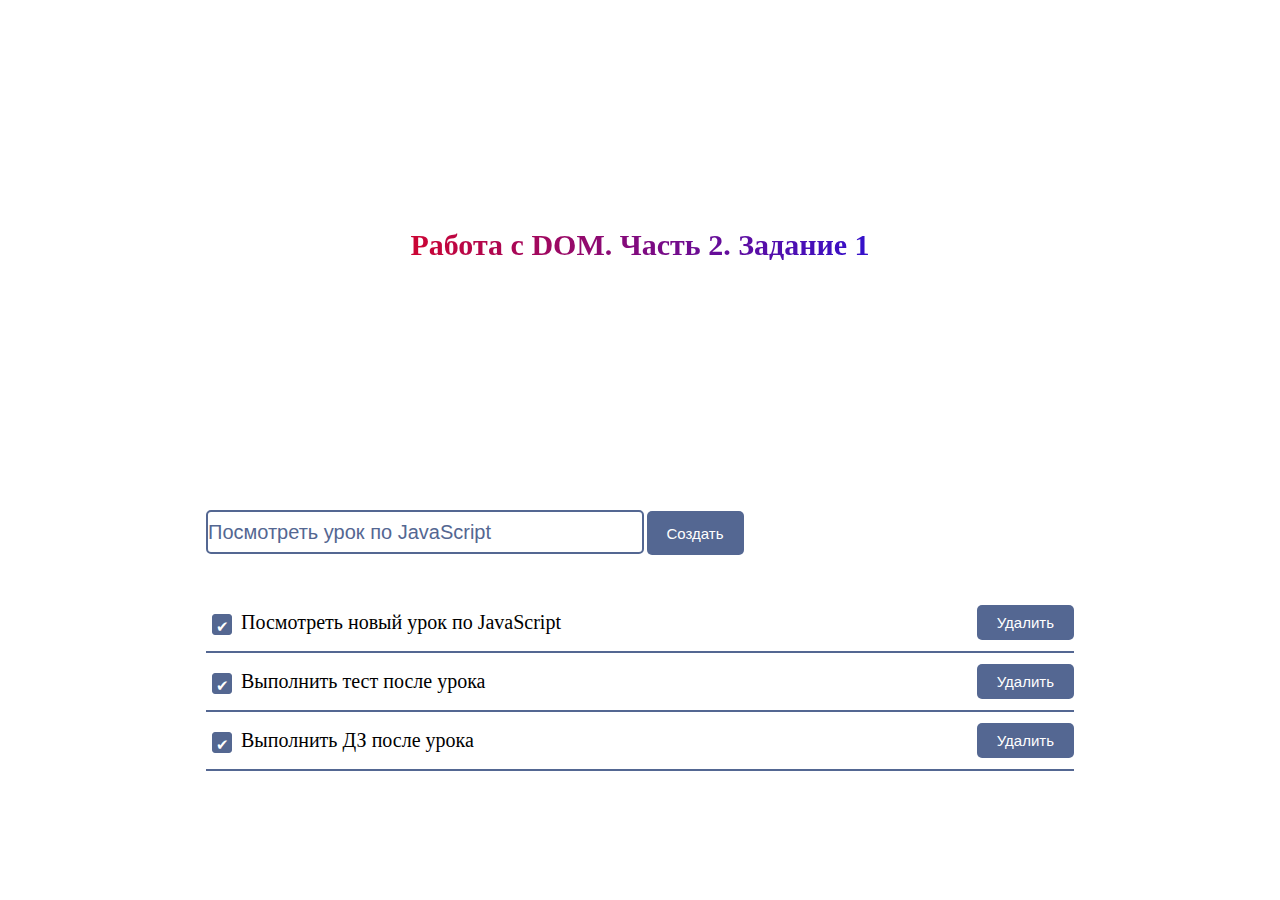
<file: Task_1/index.html>
<!DOCTYPE html>
<html lang="en">
  <head>
    <meta charset="UTF-8" />
    <title>Document</title>
    <link rel="stylesheet" href="/style.css" />
    <script src="app.js" defer></script>
  </head>
  <body>
    <div id="tasks">
      <div class="tasks__wrapper">
        <form class="create-task-block">
          <input
            name="taskName"
            class="create-task-block__input default-text-input"
            type="text"
            placeholder="Создайте новую задачу"
            value="Посмотреть урок по JavaScript"
          />
          <button
            type="submit"
            class="create-task-block__button default-button"
          >
            Создать
          </button>
        </form>
        <div class="tasks-list"></div>
      </div>
    </div>
  </body>
</html>
</file>
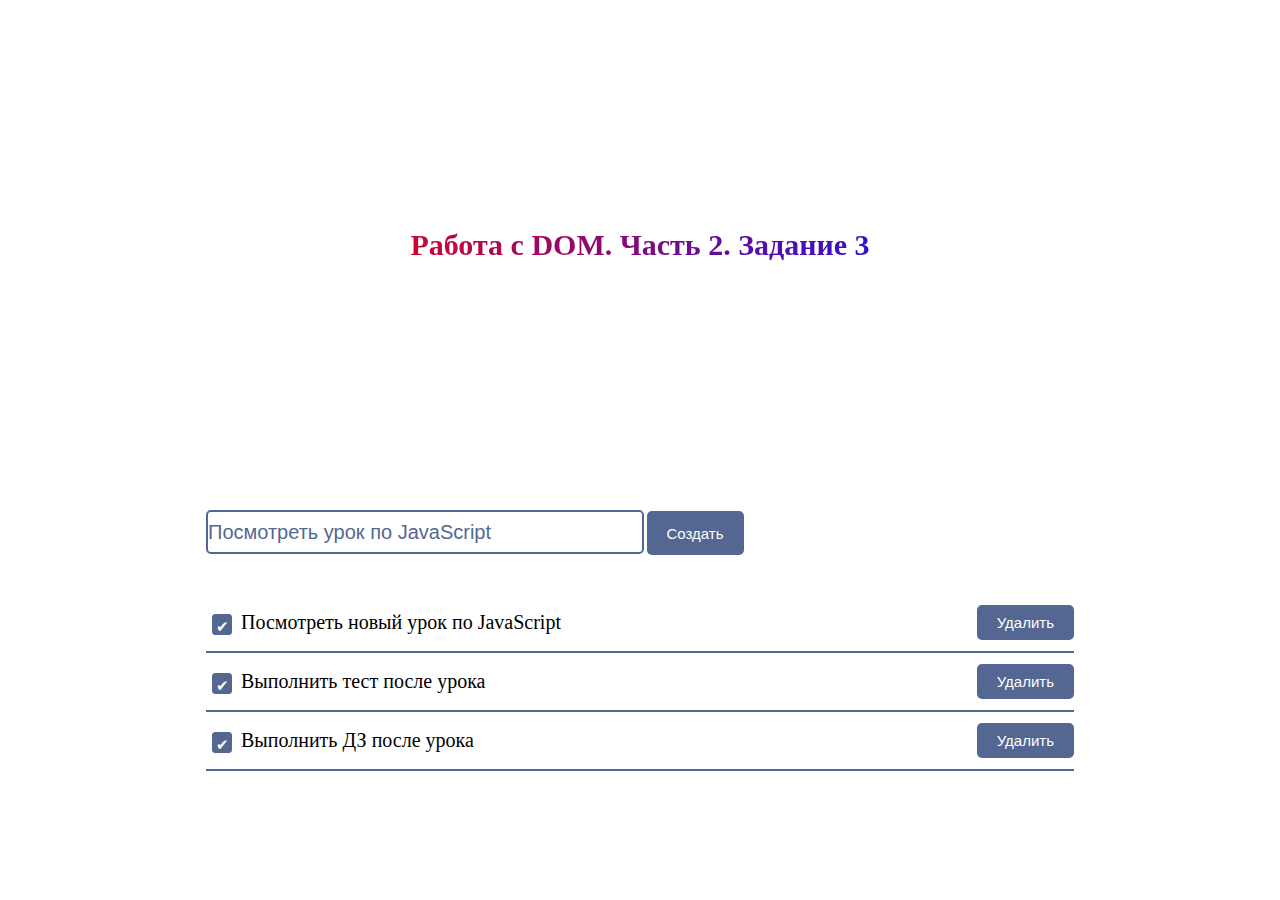
<file: Task_3/index.html>
<!DOCTYPE html>
<html lang="en">
  <head>
    <meta charset="UTF-8" />
    <title>Document</title>
    <link rel="stylesheet" href="/style.css" />
    <script src="app.js" defer></script>
  </head>
  <body>
    <div id="tasks">
      <div class="tasks__wrapper">
        <form class="create-task-block">
          <input
            name="taskName"
            class="create-task-block__input default-text-input"
            type="text"
            placeholder="Создайте новую задачу"
            value="Посмотреть урок по JavaScript"
            id="myinput"
          />
          <button
            type="submit"
            class="create-task-block__button default-button"
          >
            Создать
          </button>
        </form>
        <div class="tasks-list"></div>
      </div>
    </div>
  </body>
</html>
</file>
<file: style.css>
h1 {
  width: 100vw;
  height: 50vh;
  font-size: 30px;
  display: flex;
  align-items: center;
  justify-content: center;
  background: linear-gradient(90deg, rgb(255, 0, 0) 20%, rgb(0, 21, 255) 80%);
  -webkit-background-clip: text;
  -webkit-text-fill-color: transparent;
}

:root {
  --primary-color: #546792;
  --text-color: #ffffff;
  --delete-button-background: #ff0000;
  --checkbox-checked-background: #546791;
  --checkbox-border-color: #000;
  --checkbox-text-color: #fff;
  --default-border-color: #000;
  --error-color: #ff0000;
  --modal-overlay: rgb(84, 103, 145, 0.6);
}

html {
  font-size: 10px;
  line-height: 10px;
}

body {
  padding: 0;
  margin: 0;
}

#tasks {
  display: flex;
  flex-direction: column;
  align-items: center;

  padding: 20px;
}

.tasks__wrapper {
  max-width: 70%;
  width: 100%;
}

.tasks__wrapper_hidden {
  display: none;
}

.main-navigation {
  display: flex;
  justify-content: space-evenly;
  background-color: var(--primary-color);
}

.main-navigation__button-item {
  position: relative;
  background-color: var(--primary-color);
  color: var(--text-color);
  padding: 25px;
  text-decoration: none;
  font-size: 2rem;
  line-height: 2.5rem;
}

.main-navigation__button-item_selected {
  box-shadow: inset 0 0 0 4px #fff;
}

.create-task-block {
  position: relative;
}

.create-task-block__input {
  border: 2px solid var(--primary-color);
  border-radius: 5px;
  color: var(--primary-color);

  font-size: 2rem;
  line-height: 2.5rem;
  height: 40px;
  width: 50%;
  padding: 0;
  margin-bottom: 40px;
}

.create-task-block__button {
  height: 44px;
}

.create-task-block__button,
.task-item__delete-button {
  cursor: pointer;

  background-color: var(--primary-color);
  color: var(--text-color);
  border: none;
  padding: 5px 20px;
  border-radius: 5px;

  font-size: 1.5rem;
  line-height: 2.5rem;
}

.task-item {
  width: 100%;
  font-size: 1.5rem;
  line-height: 2.5rem;
  border-bottom: 2px solid var(--primary-color);
  padding: 10px 0;

  display: flex;
  flex-direction: column;
}

.task-item__main-container {
  display: flex;
  align-items: center;
  justify-content: space-between;
}

.task-item__main-content {
  display: flex;
  align-items: center;
}

.task-item__delete-button {
  transition: 0.2s ease;
}

.task-item__delete-button {
  position: relative;
}

.task-item__delete-button:hover {
  background-color: var(--delete-button-background);
}

.task-item__text {
  font-size: 2rem;
  line-height: 2.5rem;
}

.checkbox-form__checkbox + label {
  display: block;
  margin: 0.2em;
  cursor: pointer;
  padding: 0.2em;
}

.checkbox-form__checkbox {
  display: none;
}

.checkbox-form__checkbox + label:before {
  content: '\2714';
  border: 0.1em solid var(--checkbox-border-color);
  border-radius: 0.2em;
  display: inline-block;
  width: 1em;
  height: 1em;
  padding-left: 0.2em;
  padding-bottom: 0.3em;
  margin-right: 0.2em;
  vertical-align: bottom;
  color: transparent;
  transition: 0.2s;
}

.checkbox-form__checkbox + label:active:before {
  transform: scale(0);
}

.checkbox-form__checkbox:checked + label:before {
  background-color: var(--checkbox-checked-background);
  border-color: var(--checkbox-checked-background);
  color: var(--checkbox-text-color);
}

.checkbox-form__checkbox:disabled + label:before {
  transform: scale(1);
}

.checkbox-form__checkbox:checked:disabled + label:before {
  transform: scale(1);
  background-color: var(--checkbox-checked-background);
  border-color: var(--checkbox-checked-background);
}

.tooltip {
  position: absolute;
  left: -50%;
  bottom: calc(100% + 5px);
  margin: auto 0;

  background-color: var(--primary-color);
  color: var(--text-color);
  font-size: 1.5rem;
  line-height: 2rem;
  width: 200px;
  border: 2px solid var(--default-border-color);
}

.error-message-block {
  position: absolute;
  left: 0;
  bottom: 0;

  font-size: 1.5rem;
  line-height: 2rem;
  color: var(--error-color);
}

.modal-overlay {
  position: fixed;
  left: 0;
  right: 0;
  top: 0;
  bottom: 0;
  width: 100%;
  height: 100%;

  display: flex;
  justify-content: center;
  align-items: center;

  background-color: var(--modal-overlay);
  z-index: 1000;
  transition: 0.2s ease;
  opacity: 1;
}

.modal-overlay_hidden {
  top: 100%;
  opacity: 0;
}

.delete-modal {
  position: relative;
  top: 0;
  width: 50%;
  height: fit-content;
  padding: 15px 25px;

  border: 2px solid var(--text-color);
  border-radius: 5px;
  background-color: var(--primary-color);
  transition: 0.3s ease-in;
}

.delete-modal__question {
  font-size: 2rem;
  line-height: 2.5rem;
  color: var(--text-color);
  margin: 0;
  margin-bottom: 30px;
  text-align: center;
}

.delete-modal__buttons {
  display: flex;
  justify-content: space-evenly;
  align-items: center;
}

.delete-modal__button {
  cursor: pointer;

  font-size: 2rem;
  line-height: 2.5rem;

  border: 1px solid var(--text-color);
  border-radius: 5px;

  background: none;
  color: var(--text-color);
  padding: 5px 10px;

  transition: 0.3s ease;
}

.delete-modal__button:hover {
  box-shadow: 0 0 0 1px var(--text-color);
}

.delete-modal__confirm-button {
  background-color: var(--delete-button-background);
  border: 1px solid var(--delete-button-background);
}
</file>
